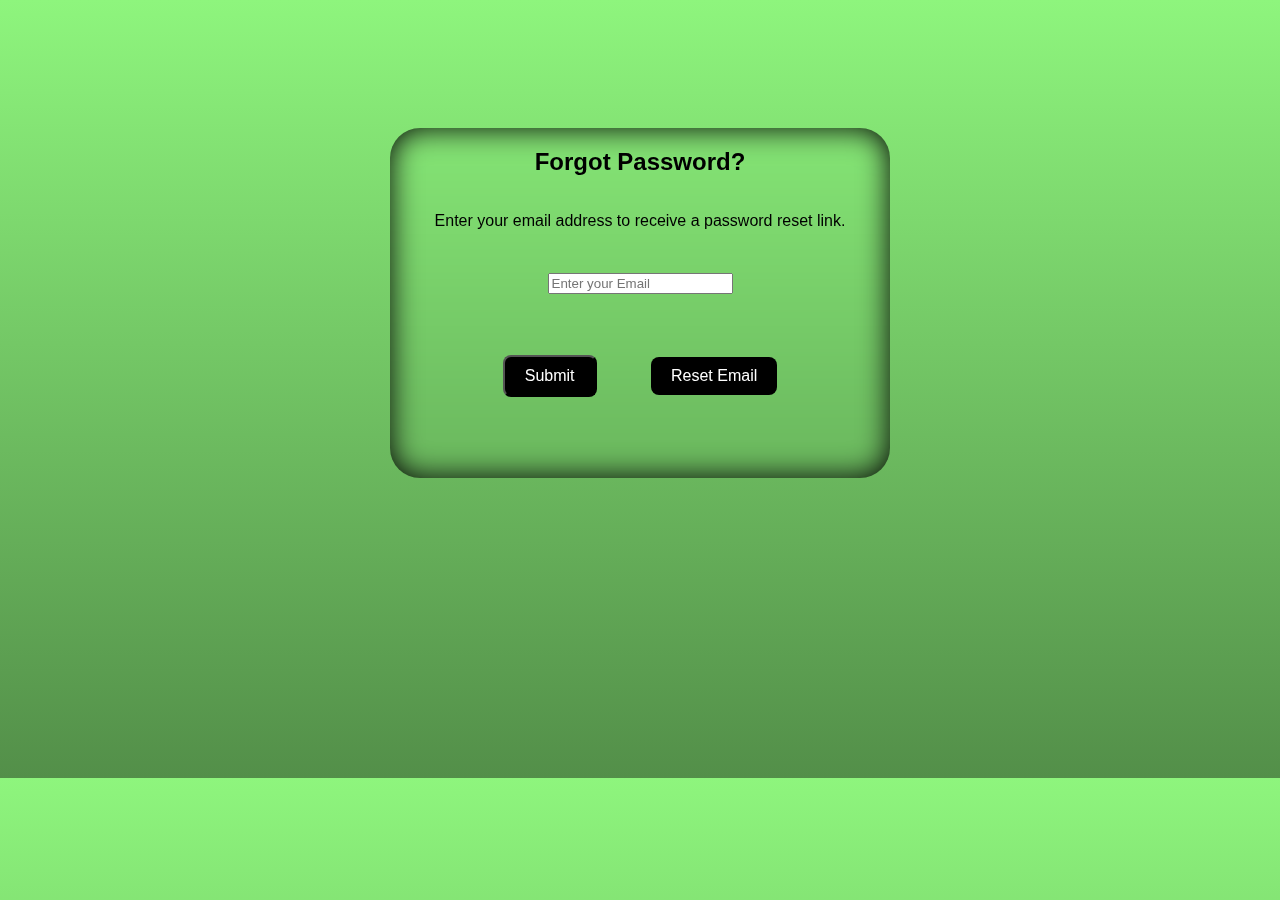
<file: forgot_password.html>
<!DOCTYPE html>
<html lang="en">

<head>
    <meta charset="UTF-8">
    <meta name="viewport" content="width=device-width, initial-scale=1.0">
    <title>Forgot Password</title>
    <link rel="icon" type="logo/png" href="logo/1726860081445.png">
    <link rel="stylesheet" href="style.css">

</head>

<body>
    <div class="Forgot">
        <h1>Forgot Password?</h1>
        <p>Enter your email address to receive a password reset link.</p>
        <h1><input type="text" name="Email" placeholder="Enter your Email"></h1>
        <div class="btn">
            <button class="my-button" onclick="showOverlay()">Submit</button>
            <a href="forgot_password.html" class="my-button">Reset Email</a>

        </div>
        <div id="myOverlay" class="overlay">
            <div class="overlay-message">
                If an account exists for this email, a password reset link has been sent. Please check your inbox.
            </div>
        </div>
    </div>
    </div>
    <script>
        function showOverlay() {
            document.getElementById('myOverlay').style.display = 'block';

            setTimeout(function() {
                hideOverlay();
            }, 5000);
        }

        function hideOverlay() {
            document.getElementById('myOverlay').style.display = 'none';
        }
    </script>
</body>

</html>
</file>
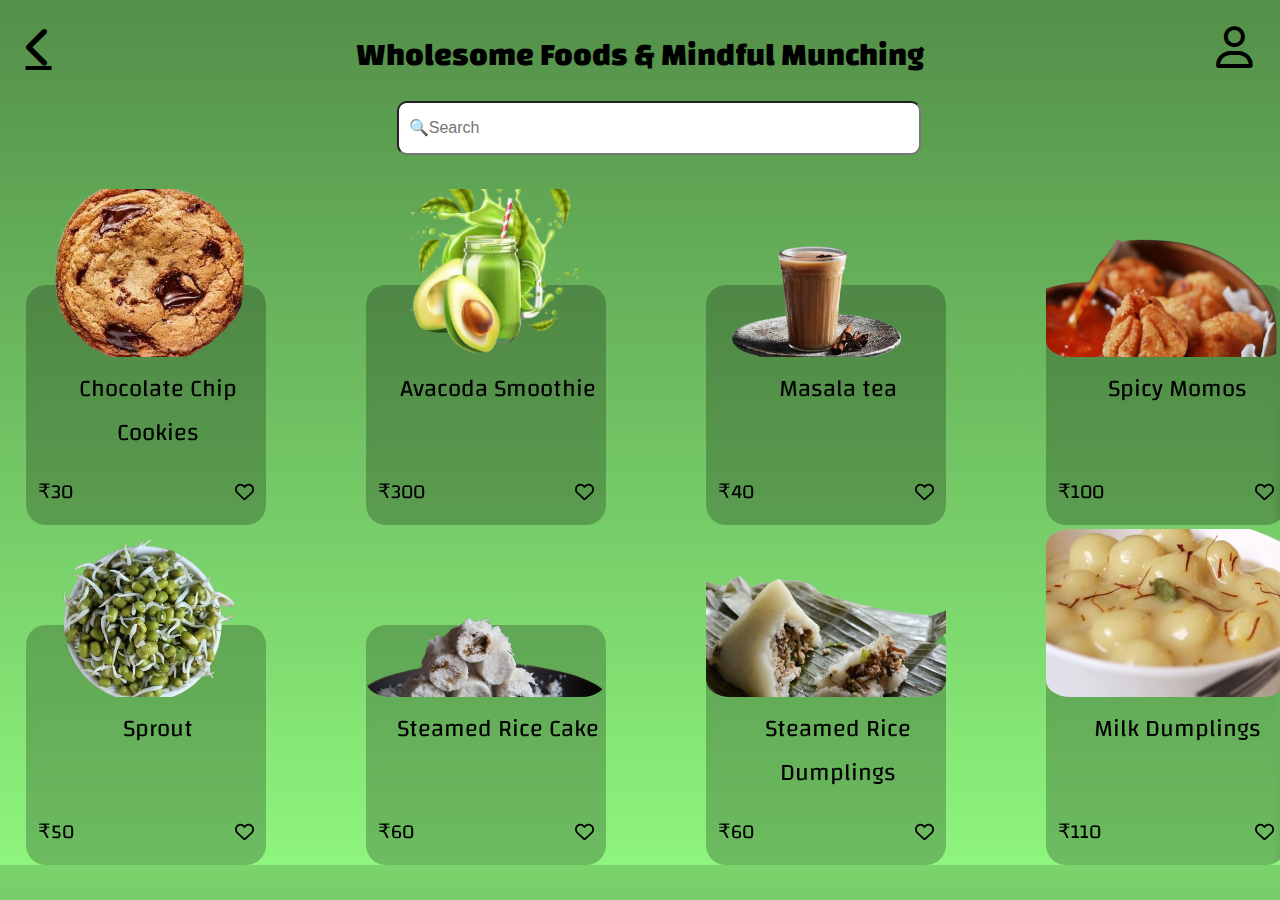
<file: home_page.html>
<!DOCTYPE html>
<html lang="en">

<head>
    <meta charset="UTF-8">
    <meta name="viewport" content="width=device-width, initial-scale=1.0">
    <title>home_page</title>
    <link rel="icon" type="logo/png" href="logo/1726860081445.png">
    <link rel="stylesheet" href="https://cdnjs.cloudflare.com/ajax/libs/font-awesome/6.0.0-beta3/css/all.min.css">
    <link rel="stylesheet" href="style.css">
    <link href="https://fonts.googleapis.com/css2?family=Changa:wght@400;700&display=swap" rel="stylesheet">
</head>

<body>
    <div class="home_page">
        <div class="back">
            <a href="login_form.html" class="fa-solid fa-chevron-left"></a>
            <h1><b>Wholesome Foods & Mindful Munching</b></h1>
            <i class="fa-regular fa-2x fa-user"></i>
        </div>
        <div class="searchbar">
            <h1><input type="text" class="enlarged-input" placeholder="🔍Search"></h1>
        </div>
        <div class="search">
            <div class="food-list">
                <div class="grid-item">
                    <img src="food img/Chocolate_Chip_Cookies-.png">
                    <p id="food_name">Chocolate Chip Cookies</p>
                    <p id="price">₹30</p>
                    <i id="heartIcon" class="fa-regular fa-heart icon"></i>
                </div>
                <div class="grid-item">
                    <img src="food img/Avacoda_smoothie.png">
                    <p id="food_name">Avacoda Smoothie</p>
                    <p id="price">₹300</p>
                    <i id="heartIcon" class="fa-regular fa-heart icon"></i>
                </div>
                <div class="grid-item">
                    <img src="food img/tea.png">
                    <p id="food_name">Masala tea</p>
                    <p id="price">₹40</p>
                    <i id="heartIcon" class="fa-regular fa-heart icon"></i>
                </div>
                <div class="grid-item">
                    <img src="food img/fried_momos.png">
                    <p id="food_name">Spicy Momos</p>
                    <p id="price">₹100</p>
                    <i id="heartIcon" class="fa-regular fa-heart icon"></i>
                </div>
                <div class="grid-item">
                    <img src="food img/Sprouts.png">
                    <p id="food_name">Sprout</p>
                    <p id="price">₹50</p>
                    <i id="heartIcon" class="fa-regular fa-heart icon"></i>
                </div>
                <div class="grid-item">
                    <img src="food img/Steamed_Rice_Cake.png">
                    <p id="food_name">Steamed Rice Cake</p>
                    <p id="price">₹60</p>
                    <i id="heartIcon" class="fa-regular fa-heart icon"></i>
                </div>
                <div class="grid-item">
                    <img src="food img/Rice___Pork__Dumplings.png">
                    <p id="food_name">Steamed Rice Dumplings</p>
                    <p id="price">₹60</p>
                    <i id="heartIcon" class="fa-regular fa-heart icon"></i>
                </div>
                <div class="grid-item">
                    <img src="food img/Paal_Kozhukattai.png">
                    <p id="food_name">Milk Dumplings</p>
                    <p id="price">₹110</p>
                    <i id="heartIcon" class="fa-regular fa-heart icon"></i>
                </div>
            </div>
        </div>
    </div>
</body>
<script>
    const heartIcons = document.querySelectorAll('.icon');

    heartIcons.forEach(heartIcon => {
        heartIcon.addEventListener('click', function() {
            if (heartIcon.classList.contains('fa-regular')) {
                heartIcon.classList.remove('fa-regular');
                heartIcon.classList.add('fa-solid');
            } else {
                heartIcon.classList.remove('fa-solid');
                heartIcon.classList.add('fa-regular');
            }
        });
    });
</script>

</html>
</file>
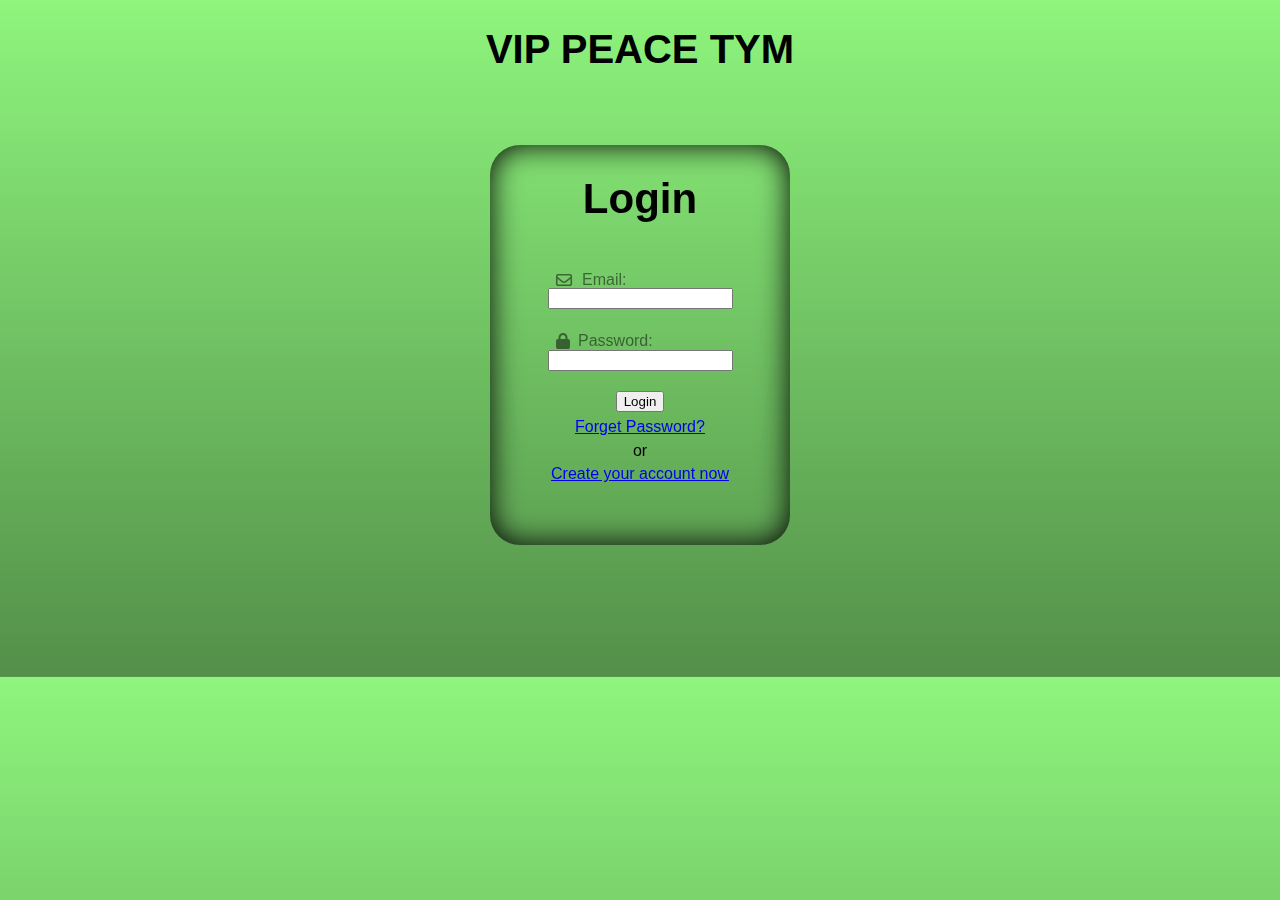
<file: login.html>
<!DOCTYPE html>
<html lang="en">

<head>
    <meta charset="UTF-8">
    <meta name="viewport" content="width=device-width, initial-scale=1.0">
    <title>login_form</title>
    <link rel="icon" type="logo/png" href="logo/1726860081445.png">
    <link rel="stylesheet" href="https://cdnjs.cloudflare.com/ajax/libs/font-awesome/6.0.0-beta3/css/all.min.css">
    <link rel="stylesheet" type="text/css" href="style.css">
</head>

<body>
    <!-----------------login form------------------>
    <div id="login_form">
        <div id="heading">
            <h1>VIP PEACE TYM</h1>
        </div>
        <div id="login">
            <h3>Login</h3>

            <label for="username">
                <i class="fa-regular fa-envelope"></i> Email:
            </label>
            <h2><input type="text" class="username" name="username" id="username" required><br></h2>

            <label for="password">
                <i class="fa-solid fa-lock"></i> Password: 
            </label>
            <h2><input type="password" class="password" name="Password" id="password" required><br></h2>

            <form action="/login" method="POST">
                <button type="submit">Login</button>
            </form>
            <div class="link">
                <a href="forgot_password.html">Forget Password?</a>
                <p>or</p>
                <a href="new_account.html">Create your account now</a>
            </div>
        </div>
    </div>

    <script>
        async function login() {
            const response = await fetch('http://localhost:8018/login', {
                method: 'POST',
                headers: {
                    'Content-Type': 'application/json'
                },
                body: JSON.stringify({
                    username: 'admin',
                    password: 'password'
                })
            });
            const data = await response.text();
            console.log(data);
        }

        login();
    </script>

</body>

</html>
</file>
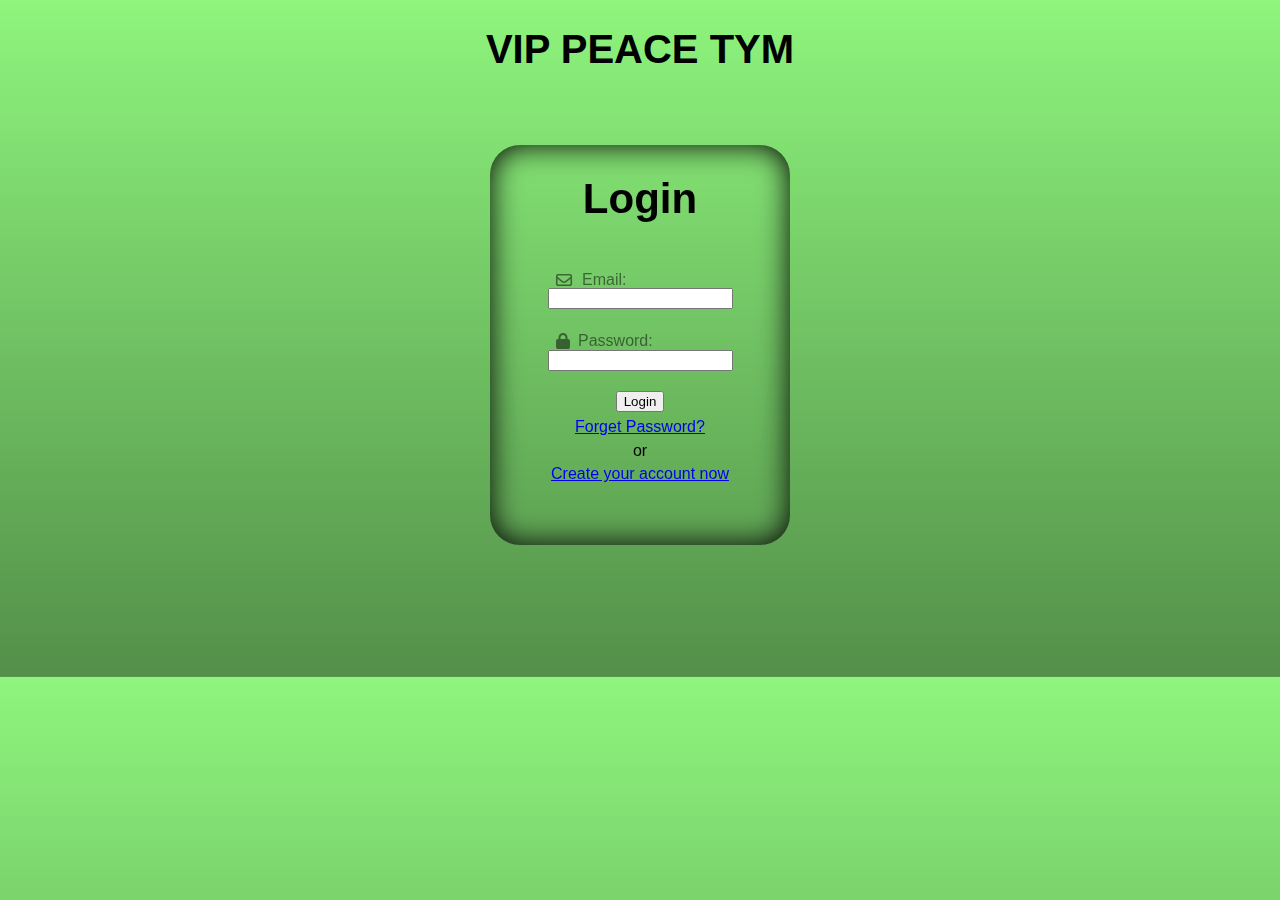
<file: login_form.html>
<!DOCTYPE html>
<html lang="en">

<head>
    <meta charset="UTF-8">
    <meta name="viewport" content="width=device-width, initial-scale=1.0">
    <title>login_form</title>
    <link rel="icon" type="logo/png" href="logo/1726860081445.png">
    <link rel="stylesheet" href="https://cdnjs.cloudflare.com/ajax/libs/font-awesome/6.0.0-beta3/css/all.min.css">
    <link rel="stylesheet" type="text/css" href="style.css">
</head>

<body>
    <!-----------------login form------------------>
    <div id="login_form">
        <div id="heading">
            <h1>VIP PEACE TYM</h1>
        </div>
        <div id="login">
            <h3>Login</h3>

            <label for="username">
                <i class="fa-regular fa-envelope"></i> Email:
            </label>
            <h2><input type="text" class="username" name="username" id="username" required><br></h2>

            <label for="password">
                <i class="fa-solid fa-lock"></i> Password: 
            </label>
            <h2><input type="password" class="password" name="Password" id="password" required><br></h2>

            <form action="/login" method="POST">
                <button type="submit">Login</button>
            </form>
            <div class="link">
                <a href="forgot_password.html">Forget Password?</a>
                <p>or</p>
                <a href="new_account.html">Create your account now</a>
            </div>
        </div>
    </div>

    <script>
        async function login() {
            const response = await fetch('http://localhost:8080/login', {
                method: 'POST',
                headers: {
                    'Content-Type': 'application/json'
                },
                body: JSON.stringify({
                    username: 'admin',
                    password: 'password'
                })
            });
            const data = await response.text();
            console.log(data);
        }

        login();
    </script>

</body>

</html>
</file>
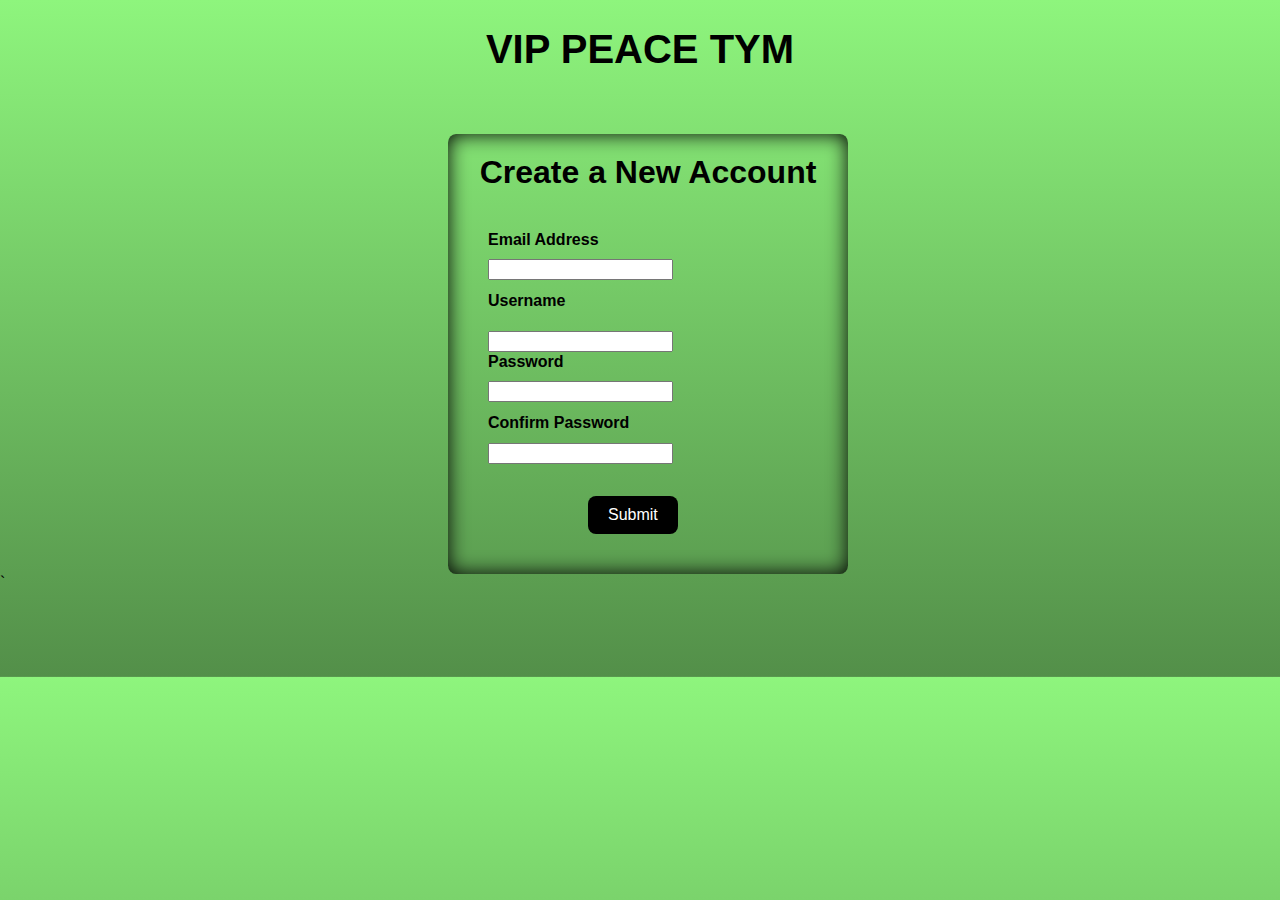
<file: new_account.html>
<!DOCTYPE html >
<html lang="en">

<head>
    <meta charset="UTF-8">
    <meta name="viewport" content="width=device-width, initial-scale=1.0">
    <title>Create a new account</title>
    <link rel="icon" type="logo/png" href="logo/1726860081445.png">
    <link rel="stylesheet" href="https://cdnjs.cloudflare.com/ajax/libs/font-awesome/6.0.0-beta3/css/all.min.css">
    <link rel="stylesheet" href="style.css">
</head>

<body>
    <!-----------------create a new account------------------>
    <div id="new_account">
        <div id="heading">
            <h1>VIP PEACE TYM</h1>
        </div>
        <div id="userData">
            <h1>Create a New Account</h1>
            <h4>Email Address</h4>
            <h2><input type="data" class="Email_Address" name="Email_Address"><br></h2>
            <h4>Username</h4>
            <h2><input type="data" class="username" name="username"><br></h2>
            <h4>Password</h4>
            <h2><input type="data" class="Password" name="Password"><br></h2>
            <h4>Confirm Password</h4>
            <h2><input type="data" class="Confirm_Password" name="Conform_Password"><br></h2>
            <a href="home_page.html" class="button">Submit</a>
        </div>
    </div>
</body>

</html>`
</file>
<file: style.css>
body {
    font-family: 'Changa', sans-serif;
    background: linear-gradient(to top, #538f49, #8ef57d);
    background-size: cover;
    background-position: center;
    height: 650px;
    margin: 0%;
}


/*----------logo_page------------*/

.Logo-page {
    background: #0000007c;
}

.Logo-page img {
    height: 25%;
    width: 25%;
    margin-top: 10%;
    margin-left: 38%;
    animation: fadeIn 5s ease-out forwards;
}

@keyframes fadeIn {
    0% {
        opacity: 0;
    }
    100% {
        opacity: 1;
    }
}


/*----------loginform------------*/

#login {
    border-radius: 30px;
    box-shadow: inset 0 0 30px rgb(0, 0, 0);
    backdrop-filter: blur(5px);
    justify-content: center;
    align-items: center;
    width: 300px;
    margin: 3% auto;
    text-align: center;
    height: 400px;
}

#heading h1 {
    text-align: center;
    font-size: 40px;
    height: 80px;
    color: rgb(0, 0, 0);
}

label {
    font-size: 16px;
    display: flex;
    align-items: center;
    margin-left: 22%;
    margin-top: 1%;
    position: absolute;
    opacity: 0.5;
}

i.fa-regular.fa-envelope {
    margin-right: 10px;
}

i.fa-solid.fa-lock {
    margin-right: 8px;
}

h2 .username {
    margin-top: 5%;
}

h2 .password {
    margin-top: 7%;
}

#login h3 {
    color: rgb(0, 0, 0);
    margin: 5%;
    padding: 10%;
    font-size: 42px;
    justify-content: center;
}

.my-button {
    display: inline-block;
    background-color: #000000;
    color: white;
    padding: 10px 20px;
    text-align: center;
    text-decoration: none;
    font-size: 16px;
    border-radius: 8px;
    cursor: pointer;
    margin: 5%;
}

.my-button:hover {
    background-color: #00000079;
}

.link {
    margin: 2%;
}

.link p {
    text-align: center;
    margin: 2%;
}


/*-----------------create a new account------------------*/

#userData {
    height: 440px;
    width: 400px;
    margin-left: 35%;
    border-radius: 2%;
    box-shadow: inset 0 0 20px rgb(0, 0, 0);
    margin-top: 0%;
}

#userData h1 {
    text-align: center;
    padding-top: 5%;
}

#userData h2 {
    margin-left: 10%;
    margin-top: 0%;
    height: 0%;
}

#userData h4 {
    margin-left: 10%;
    margin-top: 10%;
    height: 0%;
}

a.button {
    margin-top: 10%;
    margin-left: 35%;
    display: inline-block;
    background-color: #000000;
    color: white;
    padding: 10px 20px;
    text-align: center;
    text-decoration: none;
    font-size: 16px;
    border-radius: 8px;
    cursor: pointer;
}


/*--------------------------------homepage------------------*/

.home_page {
    background: linear-gradient(to top, #8ef57d, #538f49);
}

.back {
    display: inline-flex;
    width: 100%;
}

a.fa-solid.fa-chevron-left {
    font-size: 42px;
    margin-left: 2%;
    margin-top: 2%;
    color: rgb(0, 0, 0);
    cursor: pointer;
    text-align: center;
    width: 2%;
    display: inline-block;
    position: absolute;
}

.back .fa-regular {
    font-size: 42px;
    display: inline-flex;
    margin-left: 95%;
    margin-top: 2%;
}

.back h1 {
    margin-top: 2%;
    text-align: center;
    width: 100%;
    position: absolute;
}

.enlarged-input {
    width: 500px;
    height: 30px;
    font-size: 16px;
    padding: 10px;
    margin-left: 31%;
    border-radius: 10px;
}

.grid-item {
    backdrop-filter: blur(5px);
    background-color: rgba(0, 0, 0, 0.233);
    width: 200px;
    margin: 0 auto;
    text-align: center;
    height: 200px;
    border-radius: 20px;
    overflow: visible;
    position: relative;
    padding: 20px;
}

.food-list {
    display: grid;
    grid-template-columns: repeat(4, 1fr);
    grid-gap: 100px;
    margin-top: 130px;
    margin-left: 2%;
    margin-right: 2%;
    flex-direction: row-reverse;
}

.grid-item img {
    height: 70%;
    width: 100%;
    bottom: 70%;
    right: 0%;
    object-fit: cover;
    border-radius: 10%;
    position: absolute;
    margin-right: 0%;
}

.grid-item #food_name {
    font-size: 24px;
    position: absolute;
    margin: 10px;
    color: rgb(0, 0, 0);
    height: auto;
    width: 85%;
    top: 30%;
    justify-content: center;
    align-items: center;
}

.grid-item #price {
    position: absolute;
    top: 70%;
    left: 5%;
    font-size: 20px;
    color: rgb(0, 0, 0);
}

.icon {
    color: #000000;
    position: absolute;
    top: 82%;
    right: 5%;
    font-size: larger;
    cursor: pointer;
}


/*--------------------forgot_password-----------------*/

.Forgot {
    border-radius: 30px;
    box-shadow: inset 0 0 30px rgb(0, 0, 0);
    backdrop-filter: blur(5px);
    justify-content: center;
    align-items: center;
    width: 500px;
    margin: 10% auto;
    height: 350px;
}

.Forgot h1 {
    font-size: x-large;
    padding: 20px;
    text-align: center;
}

.btn {
    text-align: center;
}

.Forgot p {
    text-align: center;
}

.overlay {
    display: none;
}

.overlay-message {
    font-size: 14px;
    margin-left: 10%;
    margin-right: 10%;
    text-align: center;
    box-shadow: inset 0 0 30px rgba(255, 255, 255, 0.644);
    backdrop-filter: blur(5px);
}
</file>
